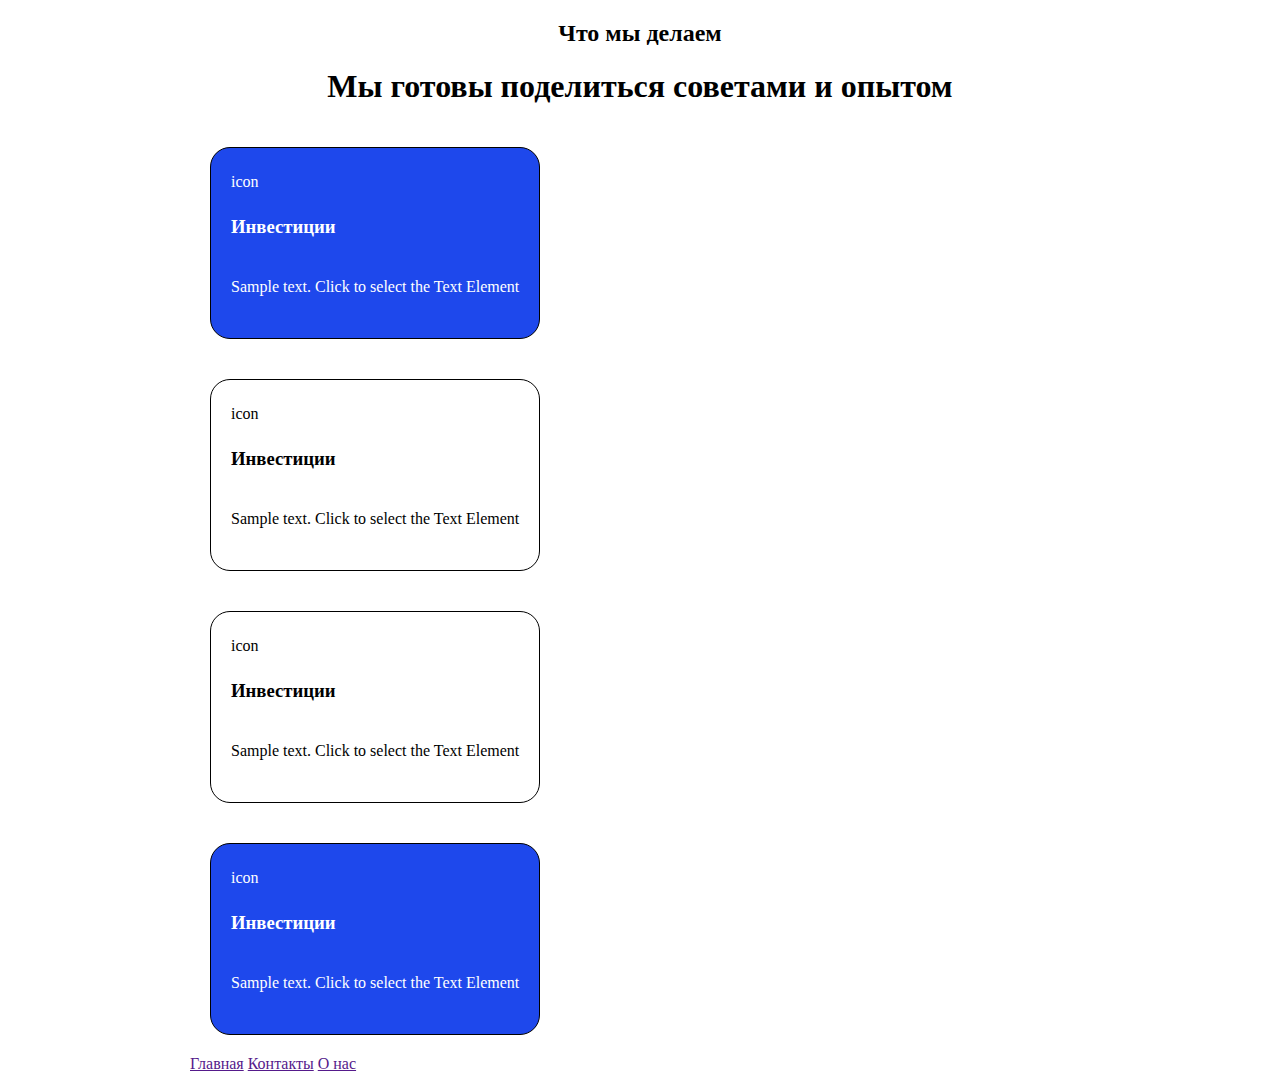
<file: index.html>
<!DOCTYPE html>
<html lang="en">
<head>
    <meta charset="UTF-8">
    <meta http-equiv="X-UA-Compatible" content="IE=edge">
    <meta name="viewport" content="width=device-width, initial-scale=1.0">
    <title>Document</title>
</head>
<style>
    .flex-container {
        max-width: 900px;
        display: flex;
        margin: 0 auto;
        flex-flow: row wrap;
        justify-content: space-between;
        align-items: center;
        row-gap: 10px;
        column-gap: 10px;
    }
    .feature-box {
        padding: 15px;
        min-height: 150px;
        border-radius: 20px;
        border: 1px solid black;
        padding: 20px;
        display: flex;
        flex-direction: column;
        justify-content: space-evenly;
        margin: 20px;
        display: flex;
        font-style: initial;
    }
    .blue {
        background: #1e48ec;
        color: white;
    }
    .text-center {
        text-align: center;
    }
</style>
<body>
    <h2 class="text-center">Что мы делаем</h2>
    <h1 class="text-center">Мы готовы поделиться советами и опытом</h1>
    <div>
        <div class="flex-container">
            <div class="feature-box blue">
                <div>icon</div>
                <h3>Инвестиции</h3>
                <p>Sample text. Click to select the Text Element</p>
            </div>
        </div>
        <div class="flex-container">
            <div class="feature-box">
                <div>icon</div>
                <h3>Инвестиции</h3>
                <p>Sample text. Click to select the Text Element</p>
            </div>
        </div>
        <div class="flex-container">
            <div class="feature-box">
                <div>icon</div>
                <h3>Инвестиции</h3>
                <p>Sample text. Click to select the Text Element</p>
            </div>
        </div>
        <div class="flex-container">
            <div class="feature-box blue">
                <div>icon</div>
                <h3>Инвестиции</h3>
                <p>Sample text. Click to select the Text Element</p>
            </div>
        </div>
    </div>
    <div class="flex-container">
        <div>
            <a href="">Главная</a>
            <a href="">Контакты</a>
            <a href="">О нас</a>
            <a href=""></a>
        </div>
    </div>
</body>
</html>
</file>
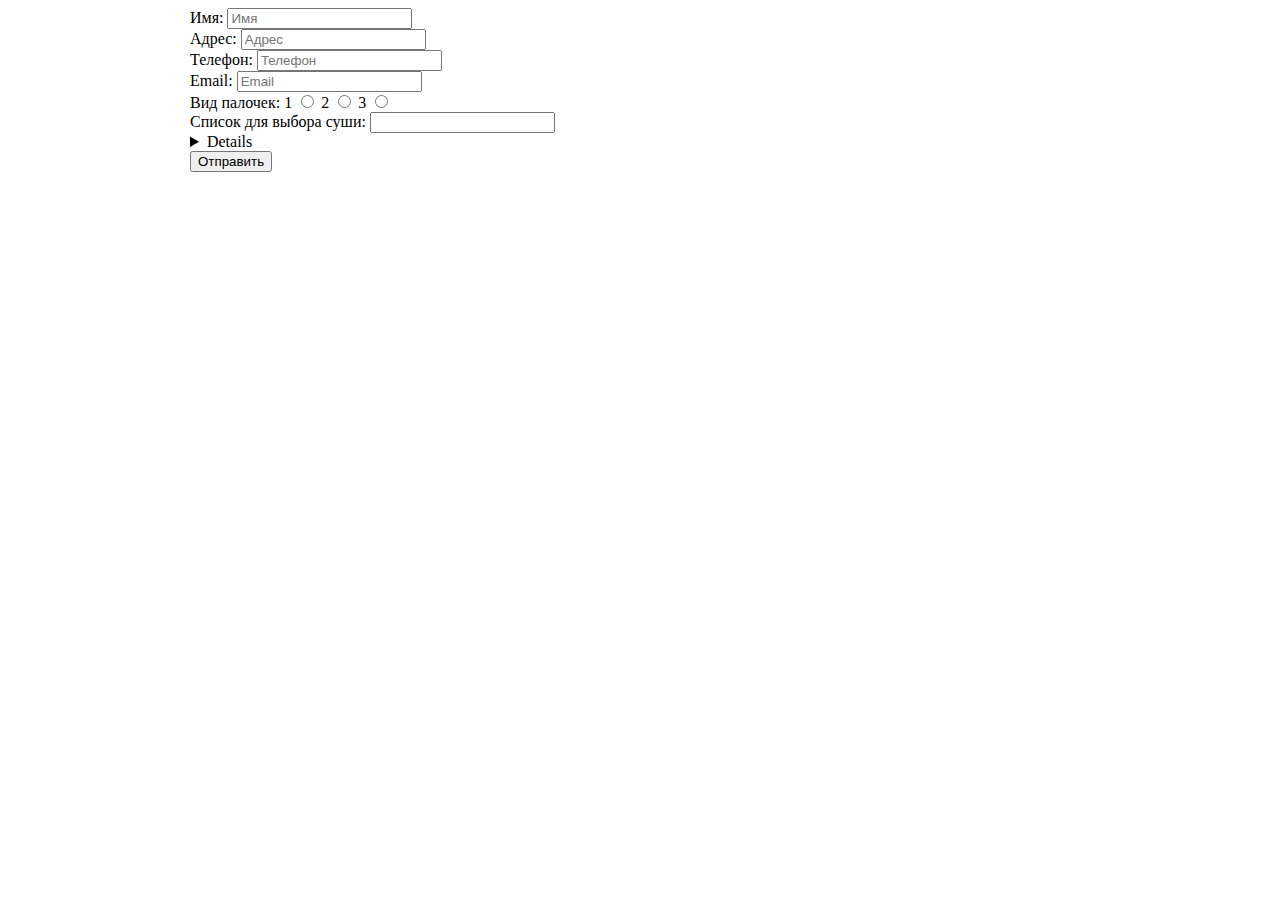
<file: form.html>
<!DOCTYPE html>
<html lang="en">
<head>
    <meta charset="UTF-8">
    <meta http-equiv="X-UA-Compatible" content="IE=edge">
    <meta name="viewport" content="width=device-width, initial-scale=1.0">
    <title>First form</title>
</head>
<style>
    .container {
        width: 900px;
        margin: 0 auto;
    }
    .psevdo::before {
        content: ;
    }
</style>
<body>
    <form action="/submit.php" method="post" class="container">
        <div>
            <label for="uname">Имя:</label>
            <input placeholder="Имя" type="text" id="uname" name="userName" />
        </div>
        <div>
            <label for="address">Адрес:</label>
            <input placeholder="Адрес" type="text" id="address" name="userAddress" />
        </div>
        <div>
            <label for="tel">Телефон:</label>
            <input placeholder="Телефон" type="tel" id="tel" name="userTel">
        </div>
        <div>
            <label for="email">Email:</label>
            <input placeholder="Email" type="text" id="email" name="userEmail"/>
        </div>
        <div></div>
        <div>
            <label for="вид">Вид палочек:
                <span>1</span>
                <input type="radio" id="1" name="вид" value="1" />
            </label>
            <label>
                <span>2</span>
                <input type="radio" id="2" name="вид" value="2" />
            </label>
            <label>
                <span>3</span>
                <input type="radio" id="3" name="вид" value="3" />
            </label>
        </div>
        <div>
            <label>
                <span>Список для выбора суши:</span>
                <input type="text" name="список" id="список" list="список для выбора" />
                <details id="список для выбора">
                    <option>1</option>
                    <option>2</option>
                    <option>3</option>
                    <option>4</option>
                    <option>5</option>
                </details>
            </label>
        </div>
        <div>
            <button type="submit">Отправить</button>
        </div>
    </form>
</body>
</html>
</file>
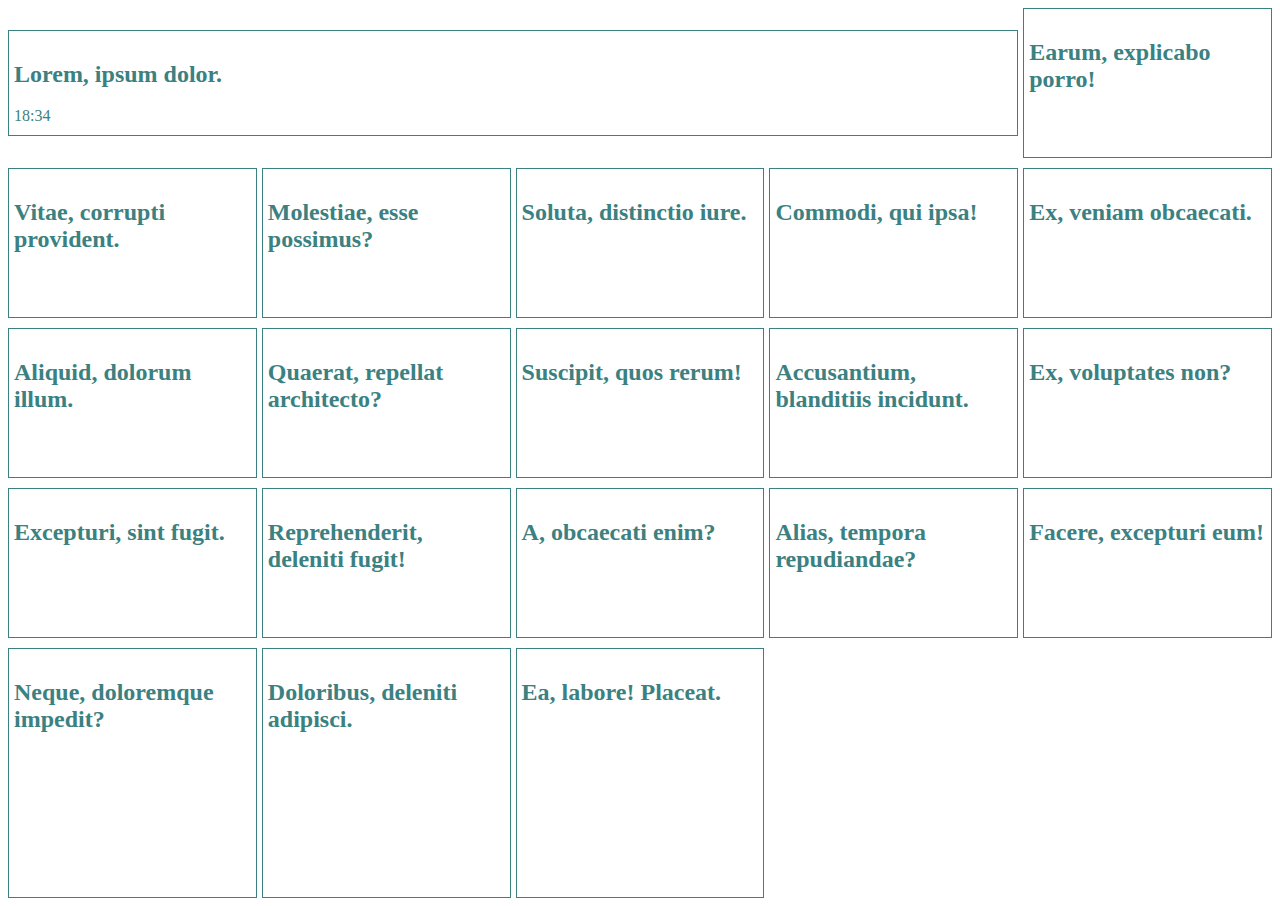
<file: index2.html>
<!DOCTYPE html>
<html lang="en">
<head>
    <meta charset="UTF-8">
    <meta http-equiv="X-UA-Compatible" content="IE=edge">
    <meta name="viewport" content="width=device-width, initial-scale=1.0">
    <title>Document</title>
    <link rel="stylesheet" href="style.css">
</head>
<body>
    <div class="container">
        <div class="item-news item-1">
            <h2>Lorem, ipsum dolor.</h2>
            <div class="card-mini__info"><time class="">18:34</time></div>
        </div>
        <div class="item-news">
            <h2>Earum, explicabo porro!</h2>
        </div>
        <div class="item-news">
            <h2>Vitae, corrupti provident.</h2>
        </div>
        <div class="item-news">
            <h2>Molestiae, esse possimus?</h2>
        </div>
        <div class="item-news">
            <h2>Soluta, distinctio iure.</h2>
        </div>
        <div class="item-news">
            <h2>Commodi, qui ipsa!</h2>
        </div>
        <div class="item-news">
            <h2>Ex, veniam obcaecati.</h2>
        </div>
        <div class="item-news">
            <h2>Aliquid, dolorum illum.</h2>
        </div>
        <div class="item-news">
            <h2>Quaerat, repellat architecto?</h2>
        </div>
        <div class="item-news">
            <h2>Suscipit, quos rerum!</h2>
        </div>
        <div class="item-news">
            <h2>Accusantium, blanditiis incidunt.</h2>
        </div>
        <div class="item-news">
            <h2>Ex, voluptates non?</h2>
        </div>
        <div class="item-news">
            <h2>Excepturi, sint fugit.</h2>
        </div>
        <div class="item-news">
            <h2>Reprehenderit, deleniti fugit!</h2>
        </div>
        <div class="item-news">
            <h2>A, obcaecati enim?</h2>
        </div>
        <div class="item-news">
            <h2>Alias, tempora repudiandae?</h2>
        </div>
        <div class="item-news">
            <h2>Facere, excepturi eum!</h2>
        </div>
        <div class="item-news">
            <h2>Neque, doloremque impedit?</h2>
        </div>
        <div class="item-news">
            <h2>Doloribus, deleniti adipisci.</h2>
        </div>
        <div class="item-news">
            <h2>Ea, labore! Placeat.</h2>
        </div>
    </div>
</body>
</html>
</file>
<file: style.css>
.item-news {
    color: rgb(59, 129, 129);
    border: 1px solid rgb(59, 129, 129);
    padding: 10px 5px;
}
.container {
    display: grid;
    grid-template-columns: repeat(5, 1fr);
    grid-template-rows: repeat(3, 150px);
    grid-auto-rows: 150px 250px;
    gap: 10px 5px;
    max-width: 1400px;
    min-width: 250px;
    margin: 0 auto;
    grid-auto-flow: dense;
}
.item-1 {
    grid-column: 2/-2;
    grid-column-start: 1;
    align-self: center;
}
/** Laptop **/
@media (max-width: 1000px) {
    .container {
        grid-template-columns: 2fr;
    }
    .item-1 {
        grid-column: span 2;
    }
}
/** Mobile **/
@media (max-width: 500px) {
    .container {
        grid-template-columns: 1fr;
    }
    .item-1 {
        grid-column: span 1;
    }
}
</file>
